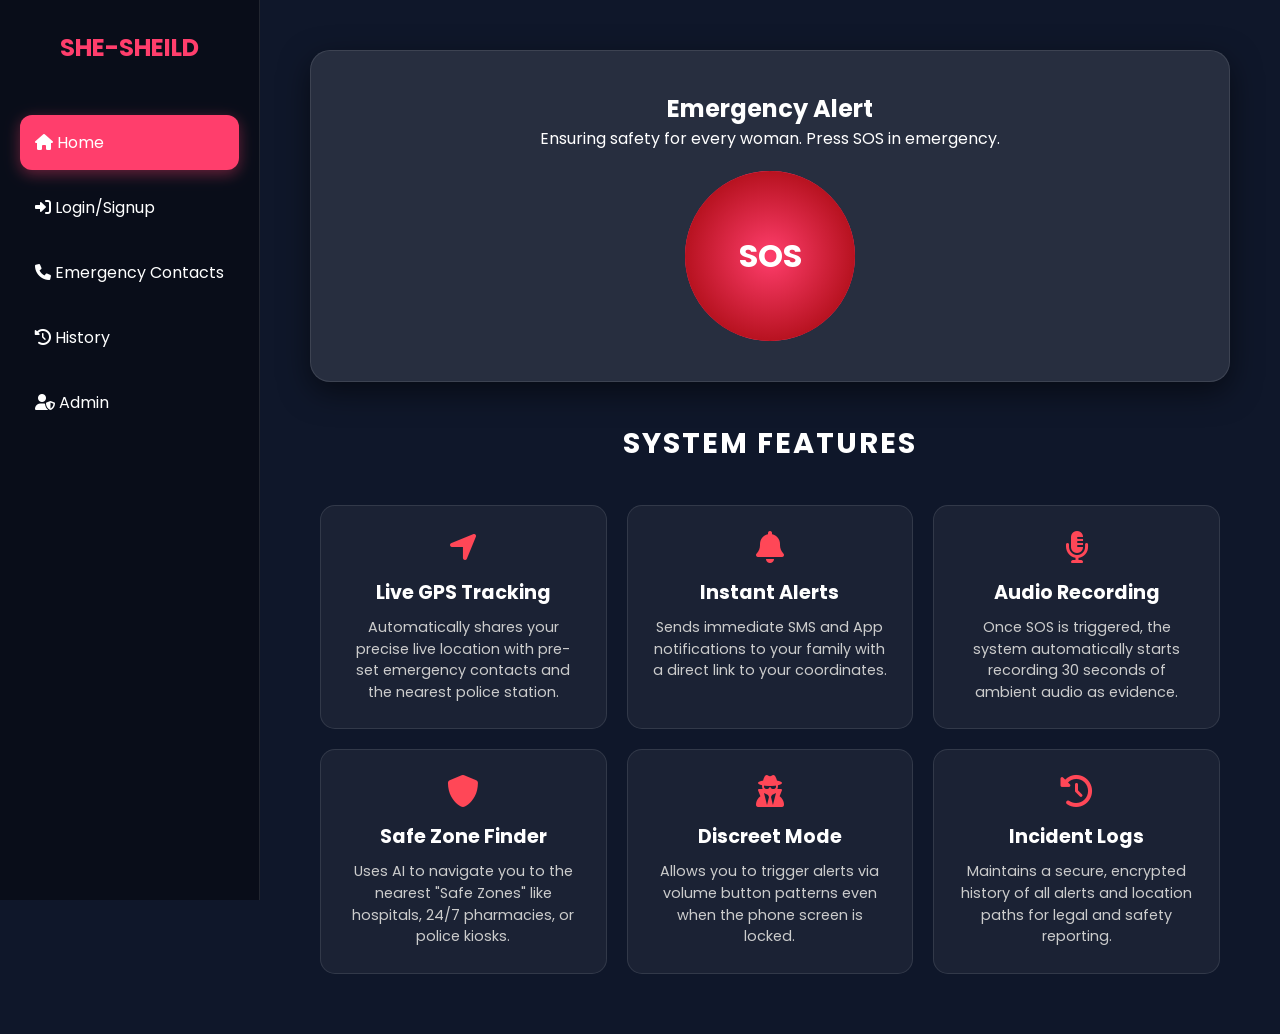
<file: Frontend/index.html>
<!DOCTYPE html>
<html lang="en">
<head>
    <meta charset="UTF-8">
    <title>SafeGuarda | Emergency Alert System</title>
    <link rel="stylesheet" href="style.css">
    <link rel="stylesheet" href="https://cdnjs.cloudflare.com/ajax/libs/font-awesome/6.0.0/css/all.min.css">
</head>
<body>

    <nav class="sidebar">
        <h2>SHE-SHEILD</h2>
        <ul>
            <li class="nav-item active" onclick="showPage('home')"><i class="fas fa-home"></i> Home</li>
            <li class="nav-item" onclick="showPage('login')"><i class="fas fa-sign-in-alt"></i> Login/Signup</li>
            <li class="nav-item" onclick="showPage('contacts')"><i class="fas fa-phone"></i> Emergency Contacts</li>
            <li class="nav-item" onclick="showPage('history')"><i class="fas fa-history"></i> History</li>
            <li class="nav-item" onclick="showPage('admin')"><i class="fas fa-user-shield"></i> Admin</li>
        </ul>
        
    </nav>

    <main class="content">
        <!-- Home -->
        <section id="home" class="page active">
            <div class="glass-card text-center">
                <h1>Emergency Alert</h1>
                <p>Ensuring safety for every woman. Press SOS in emergency.</p>
                
                <div class="sos-wrapper">
                    <button class="sos-btn" onclick="handleSOS()">SOS</button>
                    <div class="pulse-effect"></div>
                </div>
            </div>

            <!-- Project Features Section -->
            <div class="features-container">
                <h2 class="section-title">System Features</h2>
                <div class="features-grid">
                    
                    <div class="feature-card">
                        <i class="fas fa-location-arrow"></i>
                        <h3>Live GPS Tracking</h3>
                        <p>Automatically shares your precise live location with pre-set emergency contacts and the nearest police station.</p>
                    </div>

                    <div class="feature-card">
                        <i class="fas fa-bell"></i>
                        <h3>Instant Alerts</h3>
                        <p>Sends immediate SMS and App notifications to your family with a direct link to your coordinates.</p>
                    </div>

                    <div class="feature-card">
                        <i class="fas fa-microphone-alt"></i>
                        <h3>Audio Recording</h3>
                        <p>Once SOS is triggered, the system automatically starts recording 30 seconds of ambient audio as evidence.</p>
                    </div>

                    <div class="feature-card">
                        <i class="fas fa-shield-alt"></i>
                        <h3>Safe Zone Finder</h3>
                        <p>Uses AI to navigate you to the nearest "Safe Zones" like hospitals, 24/7 pharmacies, or police kiosks.</p>
                    </div>

                    <div class="feature-card">
                        <i class="fas fa-user-secret"></i>
                        <h3>Discreet Mode</h3>
                        <p>Allows you to trigger alerts via volume button patterns even when the phone screen is locked.</p>
                    </div>

                    <div class="feature-card">
                        <i class="fas fa-history"></i>
                        <h3>Incident Logs</h3>
                        <p>Maintains a secure, encrypted history of all alerts and location paths for legal and safety reporting.</p>
                    </div>

                </div>
            </div>
        </section>


        <!-- Auth -->
        <section id="login" class="page">
            <div class="glass-card narrow">
                <div id="login-form">
                    <h2>Login</h2>
                    <input type="text" id="l-user" placeholder="Username">
                    <input type="password" id="l-pass" placeholder="Password">
                    <button class="btn-main" onclick="login()">Login</button>
                    <p class="toggle-p">new user? <span onclick="toggleAuth(true)">signup option</span></p>
                </div>
                <div id="signup-form" style="display:none">
                    <h2>Signup</h2>
                    <input type="text" id="s-user" placeholder="Username">
                    <input type="password" id="s-pass" placeholder="Password">
                    <input type="number" id="s-pin" placeholder="Pincode">
                    <input type="number" id="s-age" placeholder="Age">
                    <button class="btn-main" onclick="signup()">Signup</button>
                    <p id="signup-msg" class="success-text"></p>
                    <p class="toggle-p">Already a user? <span onclick="toggleAuth(false)">Login here</span></p>
                </div>
            </div>
        </section>

        <!-- Contacts -->
        <section id="contacts" class="page">
            <div class="glass-card">
                <h2>Emergency Contacts</h2>
                <div class="input-row">
                    <input type="text" id="c-name" placeholder="Name">
                    <input type="text" id="c-phone" placeholder="Phone">
                    <button class="btn-main" style="width:100px; margin:0" onclick="addContact()">Add</button>
                </div>
                <table class="table">
                    <thead><tr><th>Name</th><th>Phone Number</th><th>Action</th></tr></thead>
                    <tbody id="contact-list"></tbody>
                </table>
            </div>
        </section>

        <!-- History -->
        <section id="history" class="page">
            <div class="glass-card">
                <h2>Alert Logs</h2>
                <table class="table">
                    <thead><tr><th>Timestamp</th><th>Status</th><th>Map View</th></tr></thead>
                    <tbody id="history-list"></tbody>
                </table>
            </div>
        </section>


        <!-- Admin -->
       <section id="admin" class="page">
            <div class="glass-card">
                <h2>Admin Personnel Dashboard</h2>
                <div class="admin-grid">
                    <div class="admin-box"><h4>Jallela.Nandini mayuri</h4><p>n220011@rguktn.ac.in</p></div>
                    <div class="admin-box"><h4>Annamnedi.Lakshmi durga</h4><p>n221017@rguktn.ac.in</p></div>
                    <div class="admin-box"><h4>Mundlamuri.Jesmitha</h4><p>n221021@rguktn.ac.in</p></div>
                    <div class="admin-box"><h4>Kunam.Amani</h4><p>n221013@rguktn.ac.in</p></div>
                </div>
            </div>
       </section>
    </main>

    <audio id="sos-sound" src="https://www.soundjay.com/buttons/beep-01a.mp3"></audio>
    <script src="script.js"></script>
</body>
</html>
</file>
<file: Frontend/style.css>
@import url('https://fonts.googleapis.com/css2?family=Poppins:wght@300;400;600&display=swap');

:root {
    --primary: #ff3e6c;
    --dark: #0f172a;
    --glass: rgba(255, 255, 255, 0.1);
}

* { margin: 0; padding: 0; box-sizing: border-box; font-family: 'Poppins', sans-serif; }
body { background: #0f172a; color: white; display: flex; }

/* Sidebar */
.sidebar {
    width: 260px; height: 100vh; background: rgba(0,0,0,0.4); border-right: 1px solid rgba(255,255,255,0.1);
    padding: 30px 20px; position: fixed; display: flex; flex-direction: column;
}
.sidebar h2 { color: var(--primary); text-align: center; margin-bottom: 40px; }

.nav-item {
    list-style: none; padding: 15px; margin: 10px 0; border-radius: 12px; cursor: pointer; transition: 0.3s;
}
.nav-item:hover { background: var(--primary); transform: translateX(10px); }
.nav-item.active { background: var(--primary); box-shadow: 0 4px 15px rgba(255, 62, 108, 0.4); }

/* Content */
.content { margin-left: 260px; width: calc(100% - 260px); padding: 50px; }
.page { display: none; animation: fadeIn 0.4s ease forwards; }
.page.active { display: block; }

@keyframes fadeIn { from { opacity: 0; transform: translateY(20px); } to { opacity: 1; transform: translateY(0); } }

/* UI Elements */
.glass-card { background: var(--glass); backdrop-filter: blur(10px); border: 1px solid rgba(255,255,255,0.1); padding: 40px; border-radius: 20px; box-shadow: 0 10px 30px rgba(0,0,0,0.5); }
.text-center { text-align: center; }
.narrow { max-width: 500px; margin: 0 auto; }
.main-img { width: 100%; border-radius: 15px; margin-bottom: 20px; }

/* SOS Button */
.sos-wrapper { position: relative; display: inline-block; margin-top: 20px; }
.sos-btn {
    width: 170px; height: 170px; border-radius: 50%; border: none; background: radial-gradient(var(--primary), #990000); color: white;
    font-size: 2rem; font-weight: bold; cursor: pointer; position: relative; z-index: 5;
}
.sos-btn:active { transform: scale(0.9); }
.pulse-effect { position: absolute; top: 0; left: 0; width: 170px; height: 170px; border: 3px solid var(--primary); border-radius: 50%; animation: pulse 1.5s infinite; }
@keyframes pulse { 0% { transform: scale(1); opacity: 1; } 100% { transform: scale(1.6); opacity: 0; } }

/* Inputs & Table */
input { width: 100%; padding: 12px; margin: 10px 0; background: rgba(255,255,255,0.05); border: 1px solid rgba(255,255,255,0.2); border-radius: 10px; color: white; outline: none; }
.btn-main { width: 100%; padding: 12px; background: var(--primary); border: none; border-radius: 10px; color: white; font-weight: bold; cursor: pointer; transition: 0.3s; }
.table { width: 100%; margin-top: 30px; border-collapse: collapse; }
th, td { padding: 15px; border-bottom: 1px solid rgba(255,255,255,0.1); text-align: left; }

.admin-grid { display: grid; grid-template-columns: 1fr 1fr; gap: 20px; margin-top: 20px; }
.admin-box { background: rgba(255,255,255,0.05); padding: 15px; border-radius: 10px; border-left: 4px solid var(--primary); }
.toggle-p { margin-top: 15px; font-size: 0.9rem; }
.toggle-p span { color: var(--primary); cursor: pointer; text-decoration: underline; }
.success-text { color: #00ff88; margin-top: 10px; font-weight: bold; }
/* Hero & SOS Spacing */
.hero-section {
    padding-bottom: 50px;
    border-bottom: 1px solid rgba(255, 255, 255, 0.1);
}

.emergency-hint {
    font-size: 0.9rem;
    color: #ff4757;
    margin-top: 15px;
    font-weight: bold;
}

/* Features Section Styling */
.features-container {
    margin-top: 40px;
    text-align: left;
}

.section-title {
    text-align: center;
    margin-bottom: 30px;
    font-size: 1.8rem;
    color: #fff;
    text-transform: uppercase;
    letter-spacing: 2px;
}

.features-grid {
    display: grid;
    grid-template-columns: repeat(auto-fit, minmax(250px, 1fr));
    gap: 20px;
    padding: 10px;
}

.feature-card {
    background: rgba(255, 255, 255, 0.05);
    border: 1px solid rgba(255, 255, 255, 0.1);
    border-radius: 15px;
    padding: 25px;
    transition: all 0.3s ease;
    text-align: center;
}

.feature-card:hover {
    background: rgba(255, 255, 255, 0.1);
    transform: translateY(-5px);
    border-color: #ff4757;
}

.feature-card i {
    font-size: 2rem;
    color: #ff4757;
    margin-bottom: 15px;
}

.feature-card h3 {
    font-size: 1.2rem;
    margin-bottom: 10px;
    color: #fff;
}

.feature-card p {
    font-size: 0.9rem;
    line-height: 1.5;
    color: #ccc;
    margin: 0;
}

/* Responsive adjustment */
@media (max-width: 768px) {
    .features-grid {
        grid-template-columns: 1fr;
    }

.logout-item {
    color: #ff4757 !important; /* Red color for alert */
    margin-top: 20px;
    border-top: 1px solid rgba(255,255,255,0.1);
}

.logout-item:hover {
    background: rgba(255, 71, 87, 0.1) !important;
}







}
</file>
